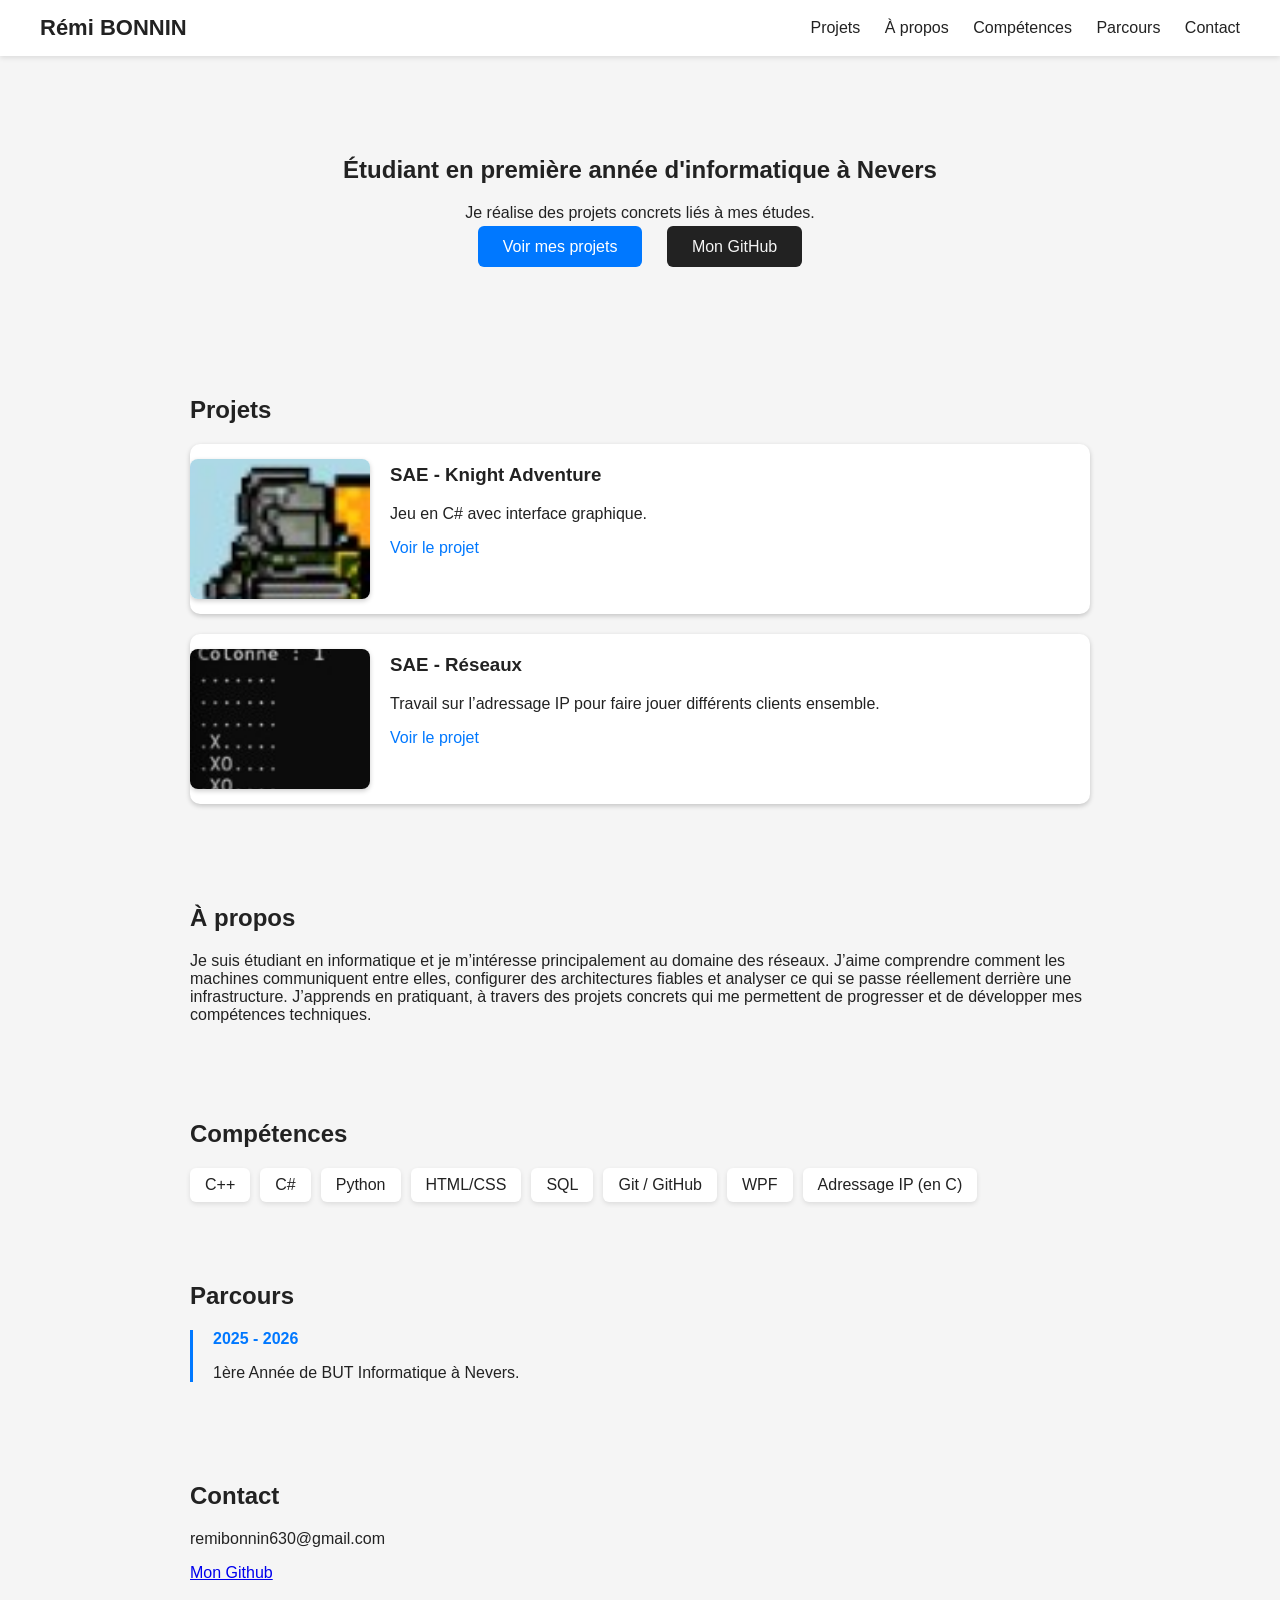
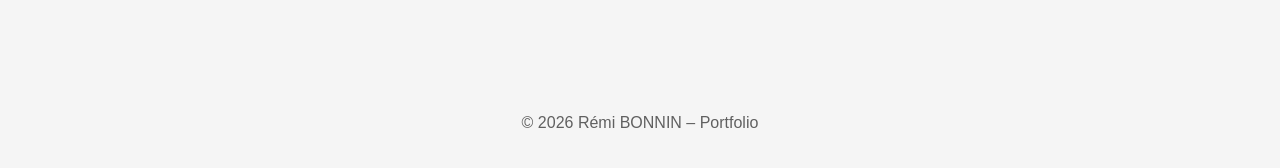
<file: index.html>
<!DOCTYPE html>
<html lang="fr">
<head>
    <meta charset="UTF-8">
    <meta name="viewport" content="width=device-width, initial-scale=1.0">
    <title>Portfolio – Rémi BONNIN</title>
    <link rel="stylesheet" href="Style/style.css">
</head>

<body>

<header class="header">
    <div class="logo">Rémi BONNIN</div>
    <nav>
        <a href="#projects">Projets</a>
        <a href="#about">À propos</a>
        <a href="#skills">Compétences</a>
        <a href="#timeline">Parcours</a>
        <a href="#contact">Contact</a>
    </nav>
</header>

<section class="hero">
    <h1>Étudiant en première année d'informatique à Nevers</h1>
    <p>Je réalise des projets concrets liés à mes études.</p>

    <div class="hero-buttons">
        <a href="#projects" class="btn-primary">Voir mes projets</a>
        <a href="https://github.com/Remi18Bonnin" target="_blank" class="btn-secondary">Mon GitHub</a>
    </div>
</section>

<section id="projects" class="section">
    <h2>Projets</h2>

    <div class="project-card">
        <img src="Images/knight.jpg" alt="Image du projet Knight Adventure">
        <div>
            <h3>SAE - Knight Adventure</h3>
            <p>Jeu en C# avec interface graphique.</p>
            <a href="HTML/projet-knight.html">Voir le projet</a>
        </div>
    </div>

    <div class="project-card">
        <img src="Images/reseaux.jpg" alt="Image du projet Réseaux">
        <div>
            <h3>SAE - Réseaux</h3>
            <p>Travail sur l’adressage IP pour faire jouer différents clients ensemble.</p>
            <a href="HTML/projet-reseaux.html">Voir le projet</a>
        </div>
    </div>
</section>

<section id="about" class="section">
    <h2>À propos</h2>
    <p>
        Je suis étudiant en informatique et je m’intéresse principalement au domaine des réseaux.
        J’aime comprendre comment les machines communiquent entre elles, configurer des architectures
        fiables et analyser ce qui se passe réellement derrière une infrastructure. J’apprends en
        pratiquant, à travers des projets concrets qui me permettent de progresser et de développer
        mes compétences techniques.
    </p>
</section>

<section id="skills" class="section">
    <h2>Compétences</h2>
    <div class="skills-grid">
        <span>C++</span>
        <span>C#</span>
        <span>Python</span>
        <span>HTML/CSS</span>
        <span>SQL</span>
        <span>Git / GitHub</span>
        <span>WPF</span>
        <span>Adressage IP (en C)</span>
    </div>
</section>

<section id="timeline" class="section">
    <h2>Parcours</h2>

     <div class="timeline">

        <div class="timeline-item">
            <span>2025 - 2026</span>
            <p>1ère Année de BUT Informatique à Nevers.</p>
        </div>

    </div>

</section>

<section id="contact" class="section">
    <h2>Contact</h2>
    <p>remibonnin630@gmail.com</p>
    <p><a href="https://github.com/Remi18Bonnin" target="_blank">Mon Github</a></p>
</section>

<footer>
    <p>© 2026 Rémi BONNIN – Portfolio</p>
</footer>

</body>
</html>
</file>
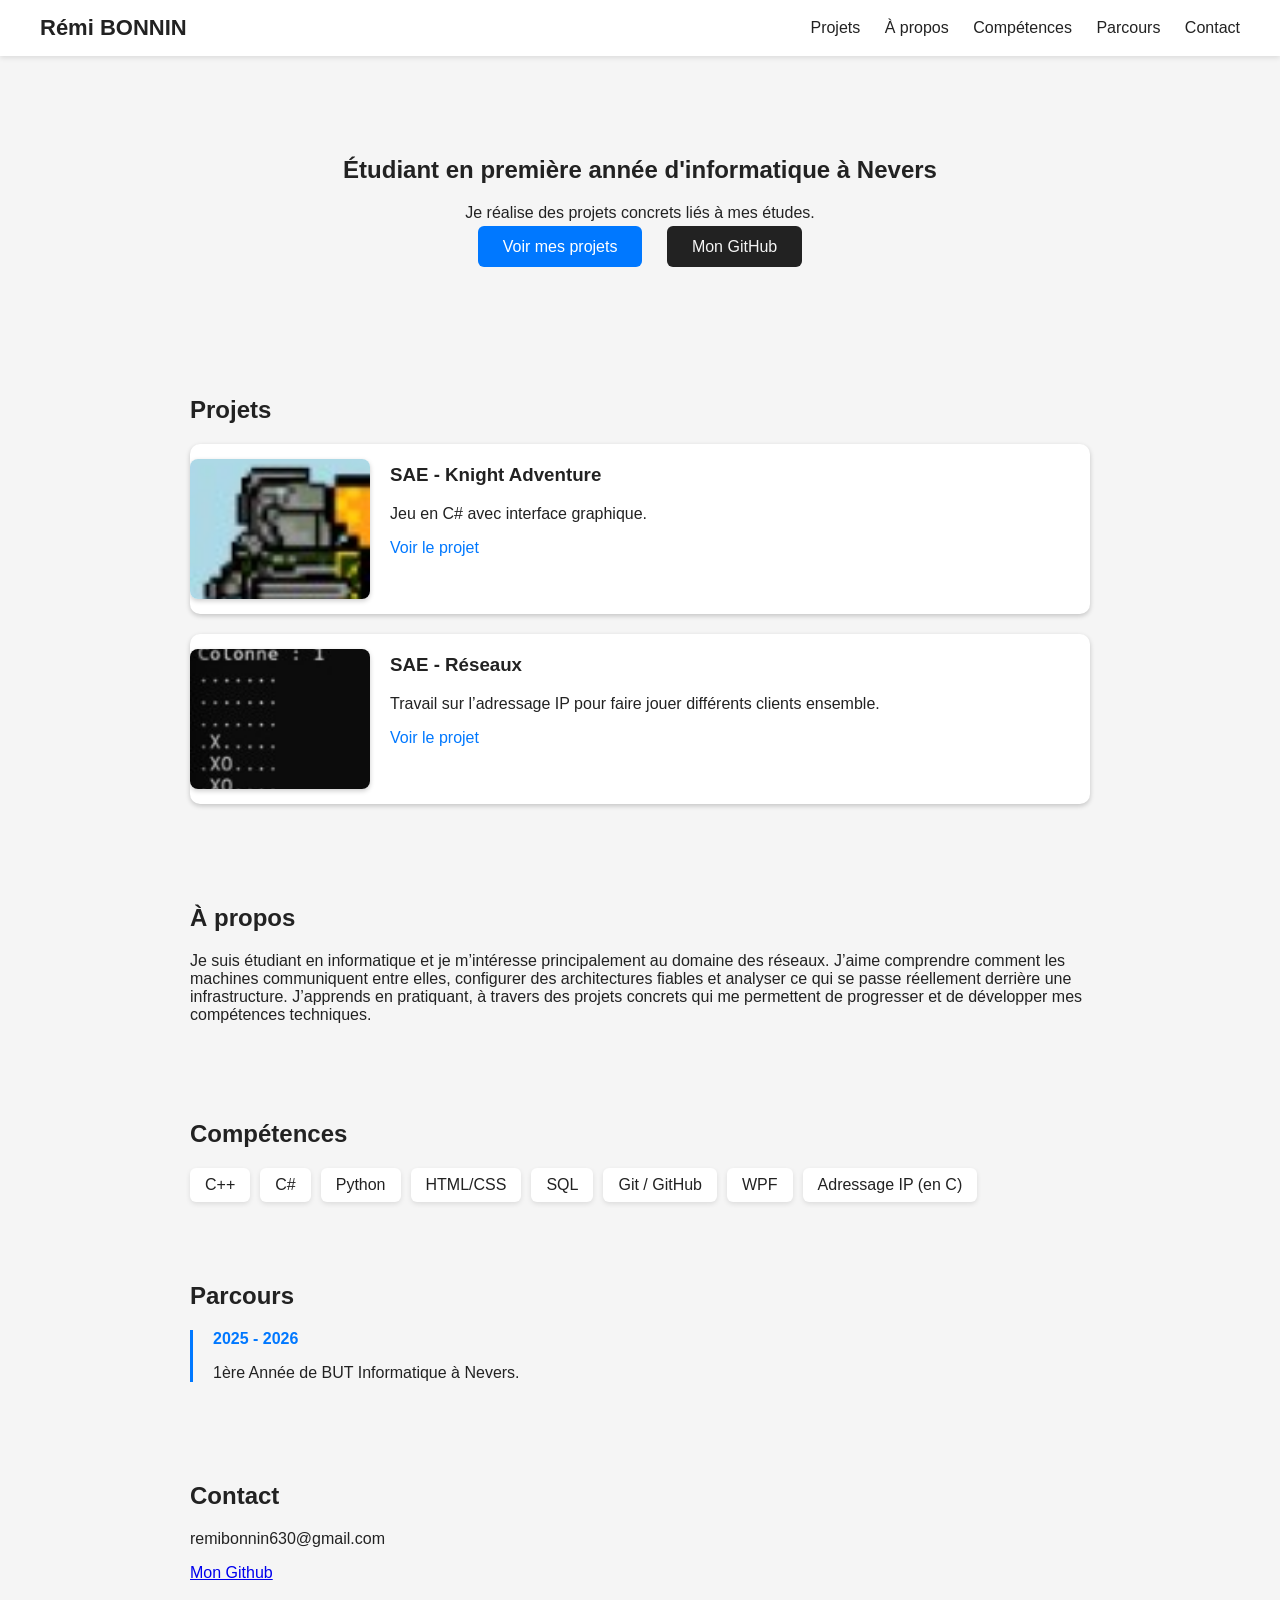
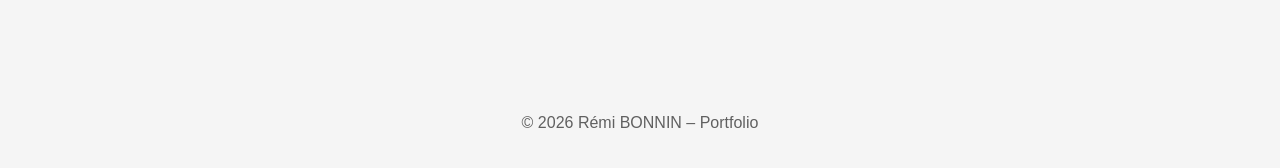
<file: HTML/index.html>
<!DOCTYPE html>
<html lang="fr">
<head>
    <meta charset="UTF-8">
    <meta name="viewport" content="width=device-width, initial-scale=1.0">
    <title>Portfolio – Rémi BONNIN</title>
    <link rel="stylesheet" href="../Style/style.css">
</head>

<body>

<header class="header">
    <div class="logo">Rémi BONNIN</div>
    <nav>
        <a href="#projects">Projets</a>
        <a href="#about">À propos</a>
        <a href="#skills">Compétences</a>
        <a href="#timeline">Parcours</a>
        <a href="#contact">Contact</a>
    </nav>
</header>

<section class="hero">
    <h1>Étudiant en première année d'informatique à Nevers</h1>
    <p>Je réalise des projets concrets liés à mes études.</p>

    <div class="hero-buttons">
        <a href="#projects" class="btn-primary">Voir mes projets</a>
        <a href="https://github.com/Remi18Bonnin" target="_blank" class="btn-secondary">Mon GitHub</a>
    </div>
</section>

<section id="projects" class="section">
    <h2>Projets</h2>

    <div class="project-card">
        <img src="../Images/knight.jpg" alt="Image du projet Knight Adventure">
        <div>
            <h3>SAE - Knight Adventure</h3>
            <p>Jeu en C# avec interface graphique.</p>
            <a href="projet-knight.html">Voir le projet</a>
        </div>
    </div>

    <div class="project-card">
        <img src="../Images/reseaux.jpg" alt="Image du projet Réseaux">
        <div>
            <h3>SAE - Réseaux</h3>
            <p>Travail sur l’adressage IP pour faire jouer différents clients ensemble.</p>
            <a href="projet-reseaux.html">Voir le projet</a>
        </div>
    </div>
</section>

<section id="about" class="section">
    <h2>À propos</h2>
    <p>
        Je suis étudiant en informatique et je m’intéresse principalement au domaine des réseaux.
        J’aime comprendre comment les machines communiquent entre elles, configurer des architectures
        fiables et analyser ce qui se passe réellement derrière une infrastructure. J’apprends en
        pratiquant, à travers des projets concrets qui me permettent de progresser et de développer
        mes compétences techniques.
    </p>
</section>

<section id="skills" class="section">
    <h2>Compétences</h2>
    <div class="skills-grid">
        <span>C++</span>
        <span>C#</span>
        <span>Python</span>
        <span>HTML/CSS</span>
        <span>SQL</span>
        <span>Git / GitHub</span>
        <span>WPF</span>
        <span>Adressage IP (en C)</span>
    </div>
</section>

<section id="timeline" class="section">
    <h2>Parcours</h2>

     <div class="timeline">

        <div class="timeline-item">
            <span>2025 - 2026</span>
            <p>1ère Année de BUT Informatique à Nevers.</p>
        </div>

    </div>

</section>

<section id="contact" class="section">
    <h2>Contact</h2>
    <p>remibonnin630@gmail.com</p>
    <p><a href="https://github.com/Remi18Bonnin" target="_blank">Mon Github</a></p>
</section>

<footer>
    <p>© 2026 Rémi BONNIN – Portfolio</p>
</footer>

</body>
</html>
</file>
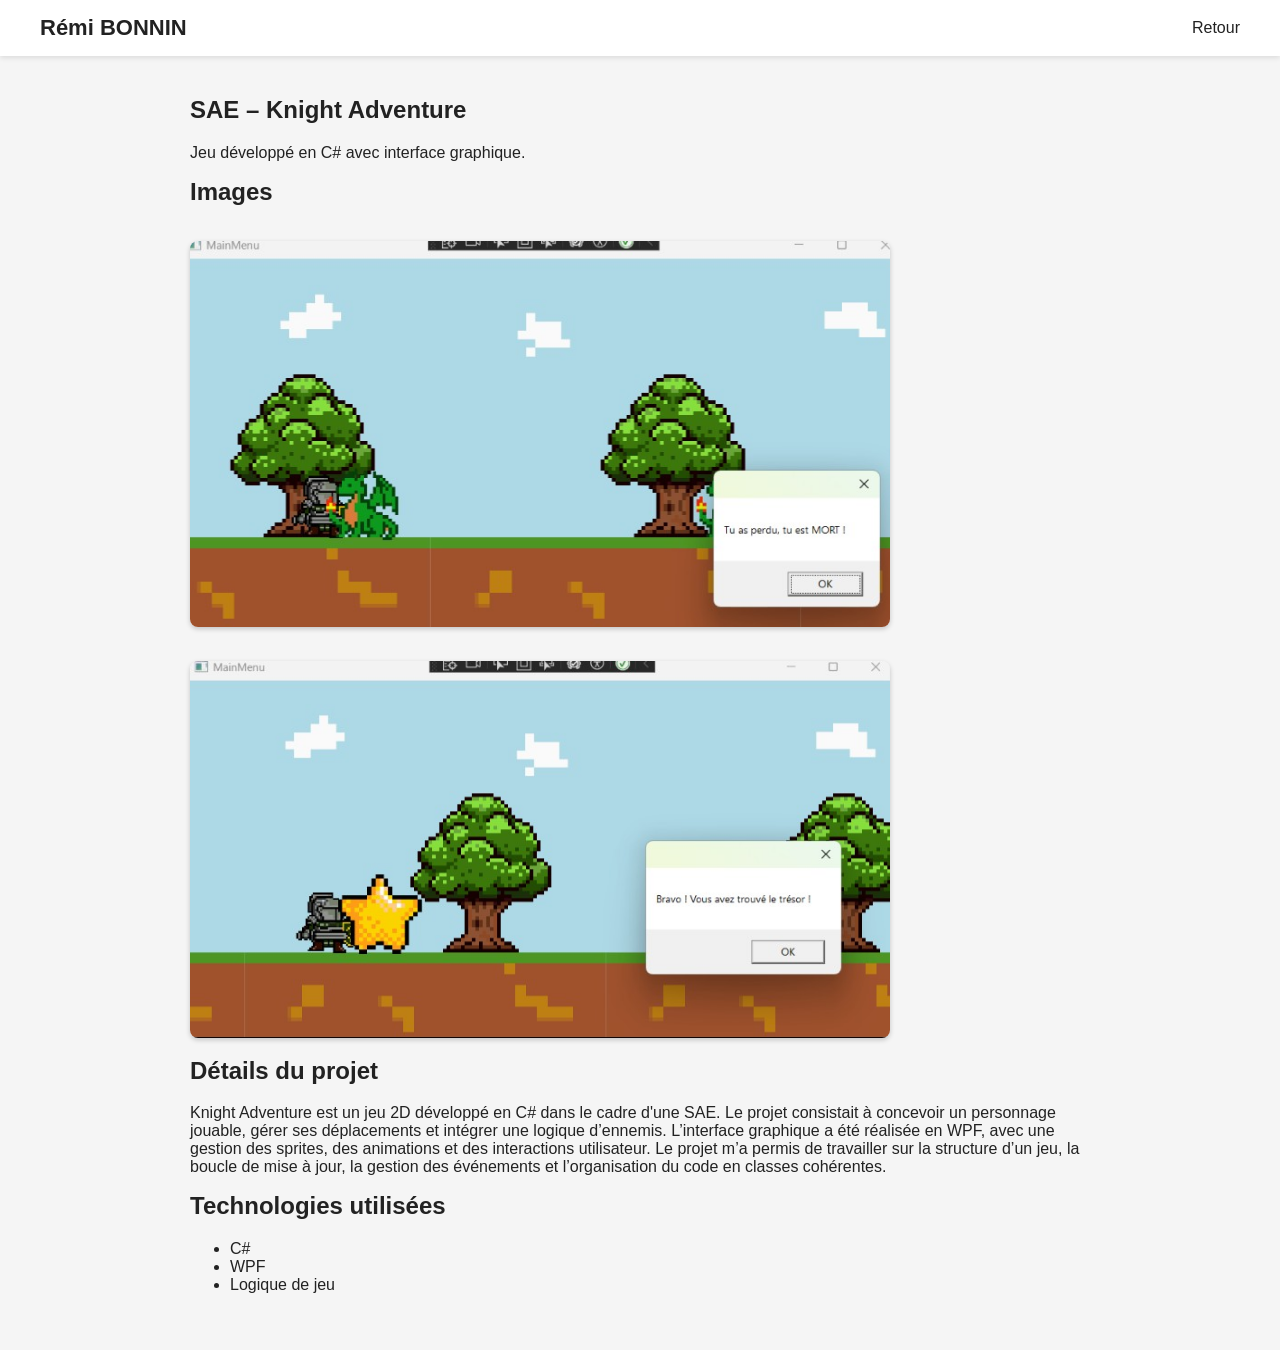
<file: HTML/projet-knight.html>
<!DOCTYPE html>
<html lang="fr">
<head>
    <meta charset="UTF-8">
    <meta name="viewport" content="width=device-width, initial-scale=1.0">
    <title>Knight Adventure – Rémi BONNIN</title>
    <link rel="stylesheet" href="../Style/style.css">
</head>

<body>

<header class="header">
    <div class="logo">Rémi BONNIN</div>
    <nav>
        <a href="../index.html">Retour</a>
    </nav>
</header>

<section class="section">
    <h1>SAE – Knight Adventure</h1>
    <p>Jeu développé en C# avec interface graphique.</p>

    <h2>Images</h2>
    <img src="../Images/knight1.jpg">
    <img src="../Images/knight2.jpg">

    <h2>Détails du projet</h2>
    <p>
        Knight Adventure est un jeu 2D développé en C# dans le cadre d'une SAE.
        Le projet consistait à concevoir un personnage jouable, gérer ses déplacements et intégrer une logique d’ennemis.
        L’interface graphique a été réalisée en WPF, avec une gestion des sprites, des animations et des interactions utilisateur.
        Le projet m’a permis de travailler sur la structure d’un jeu, la boucle de mise à jour, la gestion des événements et l’organisation du code en classes cohérentes.
    </p>

    <h2>Technologies utilisées</h2>
    <ul>
        <li>C#</li>
        <li>WPF</li>
        <li>Logique de jeu</li>
    </ul>
</section>

</body>
</html>
</file>
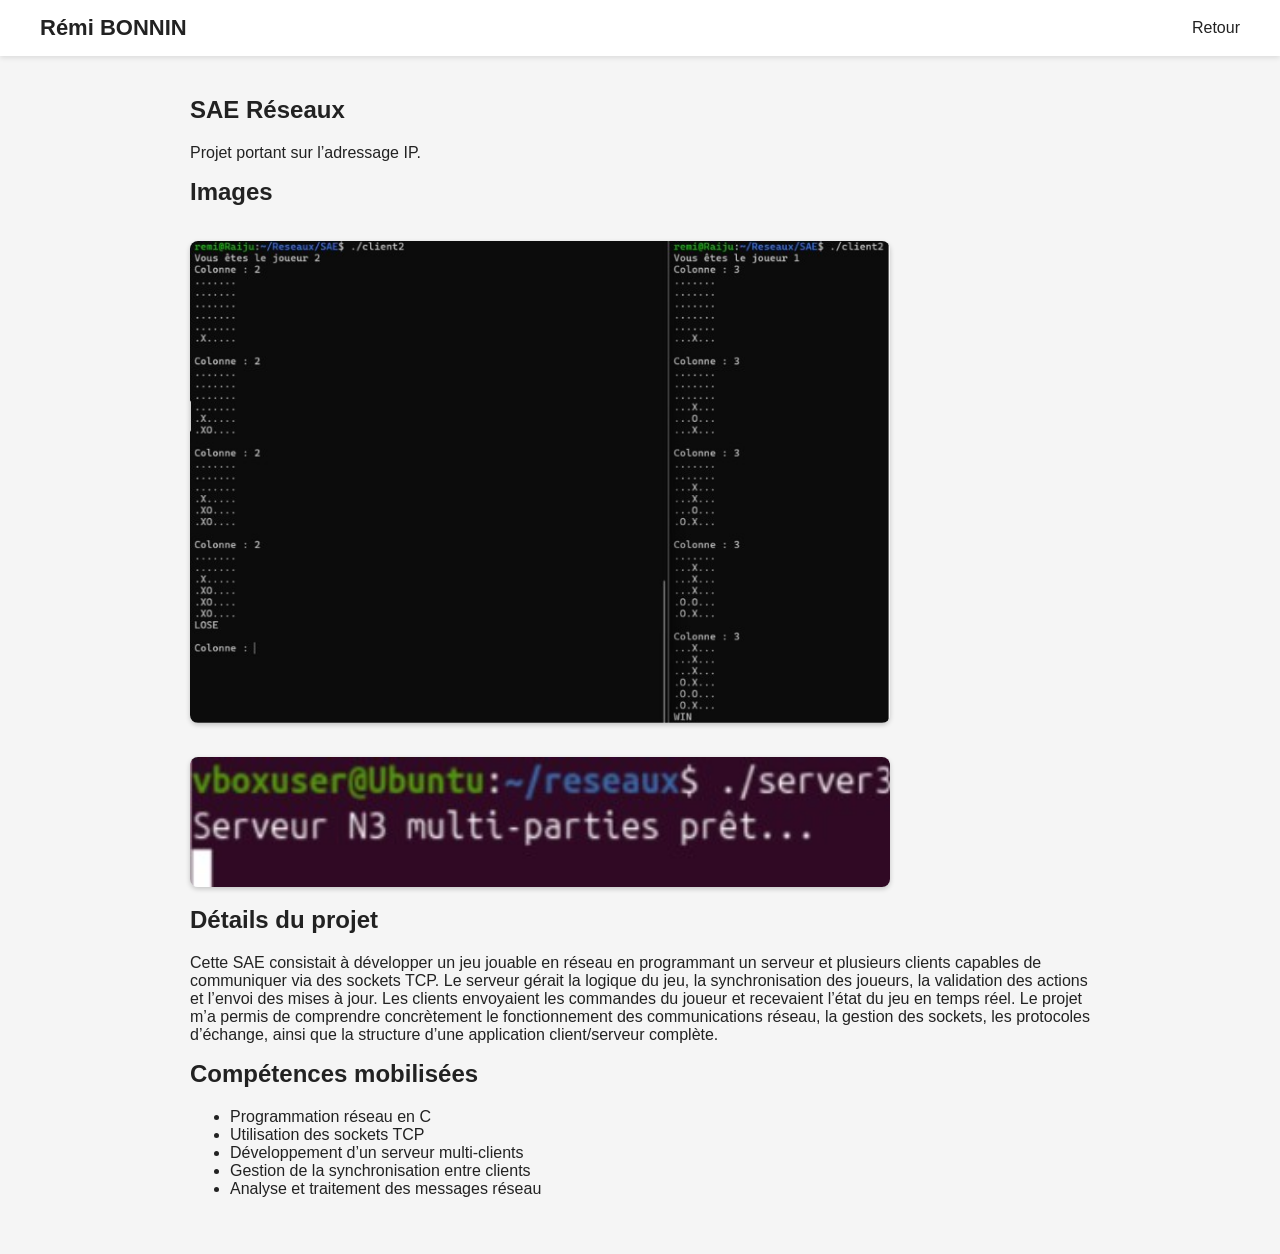
<file: HTML/projet-reseaux.html>
<!DOCTYPE html>
<html lang="fr">
<head>
    <meta charset="UTF-8">
    <meta name="viewport" content="width=device-width, initial-scale=1.0">
    <title>SAE Réseaux – Rémi BONNIN</title>
    <link rel="stylesheet" href="../Style/style.css">
</head>

<body>

<header class="header">
    <div class="logo">Rémi BONNIN</div>
    <nav>
        <a href="../index.html">Retour</a>
    </nav>
</header>

<section class="section">
    <h1>SAE Réseaux</h1>
    <p>Projet portant sur l’adressage IP.</p>

    <h2>Images</h2>
    <img src="../Images/reseaux1.jpg">
    <img src="../Images/reseaux2.jpg">

    <h2>Détails du projet</h2>
    <p>
        Cette SAE consistait à développer un jeu jouable en réseau en programmant un serveur et plusieurs clients capables de communiquer via des sockets TCP.
        Le serveur gérait la logique du jeu, la synchronisation des joueurs, la validation des actions et l’envoi des mises à jour.
        Les clients envoyaient les commandes du joueur et recevaient l’état du jeu en temps réel.
        Le projet m’a permis de comprendre concrètement le fonctionnement des communications réseau, la gestion des sockets, les protocoles d’échange, ainsi que la structure d’une application client/serveur complète.
    </p>

    <h2>Compétences mobilisées</h2>
    <ul>
        <li>Programmation réseau en C</li>
        <li>Utilisation des sockets TCP</li>
        <li>Développement d’un serveur multi-clients</li>
        <li>Gestion de la synchronisation entre clients</li>
        <li>Analyse et traitement des messages réseau</li>
    </ul>
</section>

</body>
</html>
</file>
<file: Style/style.css>
:root {
    --bg: #f5f5f5;
    --text: #222;
    --card: white;
    --accent: #0078ff;
}

@media (prefers-color-scheme: dark) {
    :root {
        --bg: #111;
        --text: #eee;
        --card: #1c1c1c;
        --accent: #4da3ff;
    }
}

body {
    margin: 0;
    font-family: Arial, sans-serif;
    background: var(--bg);
    color: var(--text);
}

h1, h2, h3 {
    margin-top: 0;
}

.header {
    display: flex;
    justify-content: space-between;
    align-items: center;
    padding: 15px 40px;
    background: var(--card);
    box-shadow: 0 2px 5px rgba(0,0,0,0.1);
    position: sticky;
    top: 0;
    z-index: 10;
}

.header .logo {
    font-size: 22px;
    font-weight: bold;
}

.header nav a {
    margin-left: 20px;
    text-decoration: none;
    color: var(--text);
    font-weight: 500;
}

.header nav a:hover {
    color: var(--accent);
}

.hero {
    text-align: center;
    padding: 100px 20px;
}

.hero-buttons a {
    margin: 10px;
    padding: 12px 25px;
    border-radius: 6px;
    text-decoration: none;
    font-weight: 500;
}

.btn-primary {
    background: var(--accent);
    color: white;
}

.btn-secondary {
    background: var(--text);
    color: var(--bg);
}

.section {
    padding: 40px;
    max-width: 900px;
    margin: auto;
}

.skills-grid {
    display: flex;
    flex-wrap: wrap;
    gap: 10px;
}

.skills-grid span {
    background: var(--card);
    padding: 8px 15px;
    border-radius: 6px;
    box-shadow: 0 2px 5px rgba(0,0,0,0.1);
}

.project-card {
    display: flex;
    background: var(--card);
    margin: 20px 0;
    border-radius: 10px;
    overflow: hidden;
    box-shadow: 0 2px 5px rgba(0,0,0,0.2);
}

.project-card img {
    width: 180px;
    height: 140px;
    object-fit: cover;
}

.project-card div {
    padding: 20px;
}

.project-card a {
    color: var(--accent);
    text-decoration: none;
    font-weight: 500;
}

.project-card a:hover {
    text-decoration: underline;
}

.timeline {
    border-left: 3px solid var(--accent);
    padding-left: 20px;
}

.timeline-item {
    margin: 20px 0;
}

.timeline-item span {
    font-weight: bold;
    color: var(--accent);
}

section img {
    width: 100%;
    max-width: 700px;
    margin: 15px 0;
    border-radius: 8px;
    box-shadow: 0 2px 5px rgba(0,0,0,0.2);
}

footer {
    text-align: center;
    padding: 20px;
    opacity: 0.7;
    margin-top: 40px;
}
</file>
